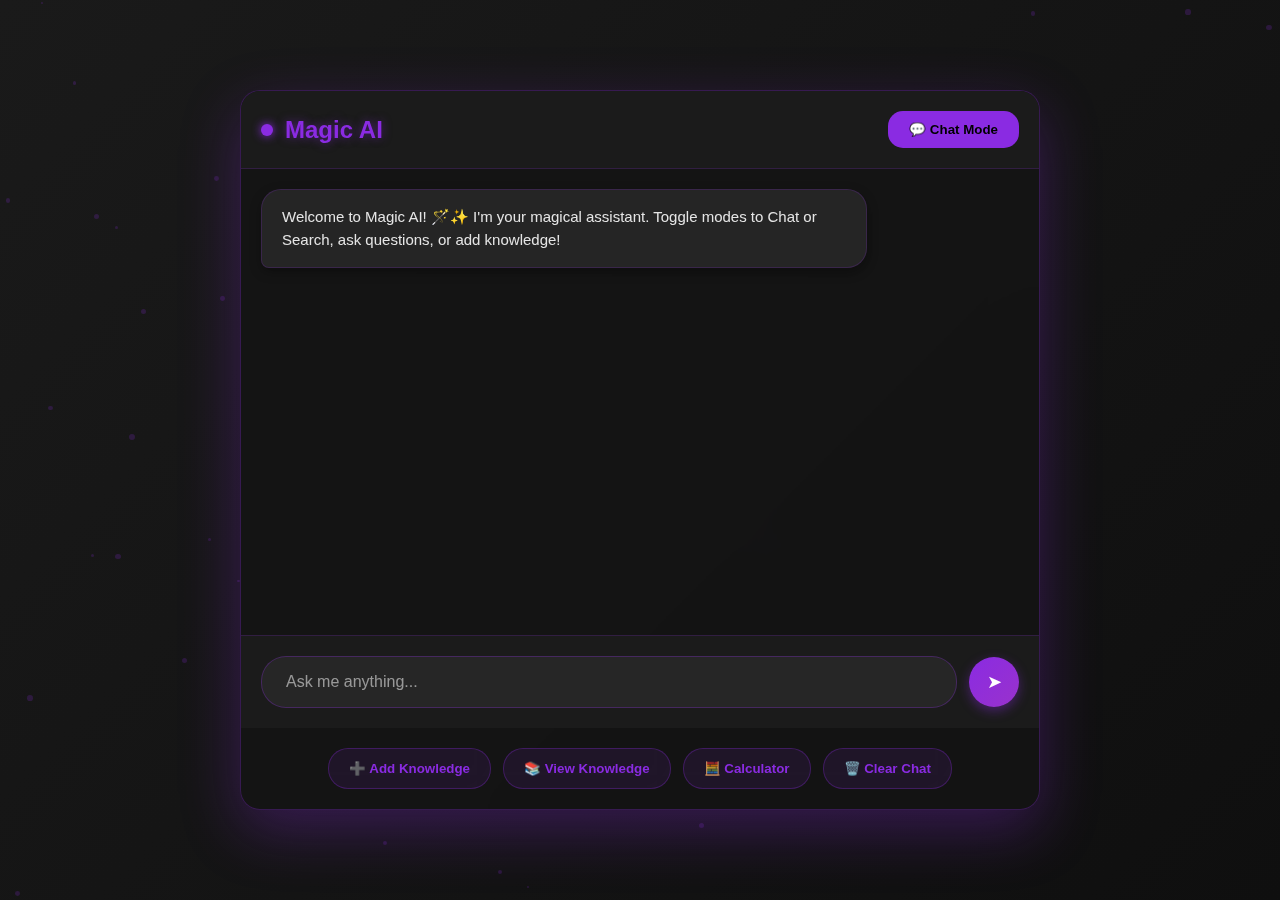
<file: index.html>
<!DOCTYPE html>
<html lang="en">
<head>
  <meta charset="UTF-8"/>
  <meta name="viewport" content="width=device-width, initial-scale=1.0"/>
  <title>Magic AI</title>
  <link rel="stylesheet" href="styles.css"/>
</head>
<body>
  <!-- Background particles -->
  <div class="bg-particles" id="particles"></div>

  <!-- Main chat interface -->
  <div class="chat-wrapper">
    <div class="chat-header">
      <div class="chat-title">
        <div class="ai-indicator"></div>
        Magic AI
      </div>
      <button class="mode-toggle" id="mode-toggle">🔍 GPT Mode</button>
    </div>

    <div class="messages-container" id="messages"></div>

    <div class="typing-indicator" id="typing">
      <span>Magic AI is thinking</span>
      <div class="typing-dots">
        <div class="dot"></div>
        <div class="dot"></div>
        <div class="dot"></div>
      </div>
    </div>

    <div class="input-container" id="input-container">
      <input type="text" class="input-field" id="user-input" placeholder="Ask me anything...">
      <button class="send-btn" id="send-btn">➤</button>
    </div>

    <div class="action-buttons">
      <button class="action-btn" id="add-question">➕ Add Knowledge</button>
      <button class="action-btn" id="view-questions">📚 View Knowledge</button>
      <button class="action-btn" id="calculator">🧮 Calculator</button>
      <button class="action-btn" id="clear-chat">🗑️ Clear Chat</button>
    </div>
  </div>

  <!-- Modal for viewing questions -->
  <div class="modal-overlay" id="modal-overlay">
    <div class="modal">
      <div class="modal-header">
        <h2 class="modal-title">Knowledge Base</h2>
        <button class="close-btn" id="close-modal">✕</button>
      </div>
      <div class="modal-content">
        <input type="text" class="search-input" id="modal-search" placeholder="Search knowledge base...">
        <div id="questions-list"></div>
      </div>
    </div>
  </div>

  <script src="script.js"></script>
</body>
</html>
</file>
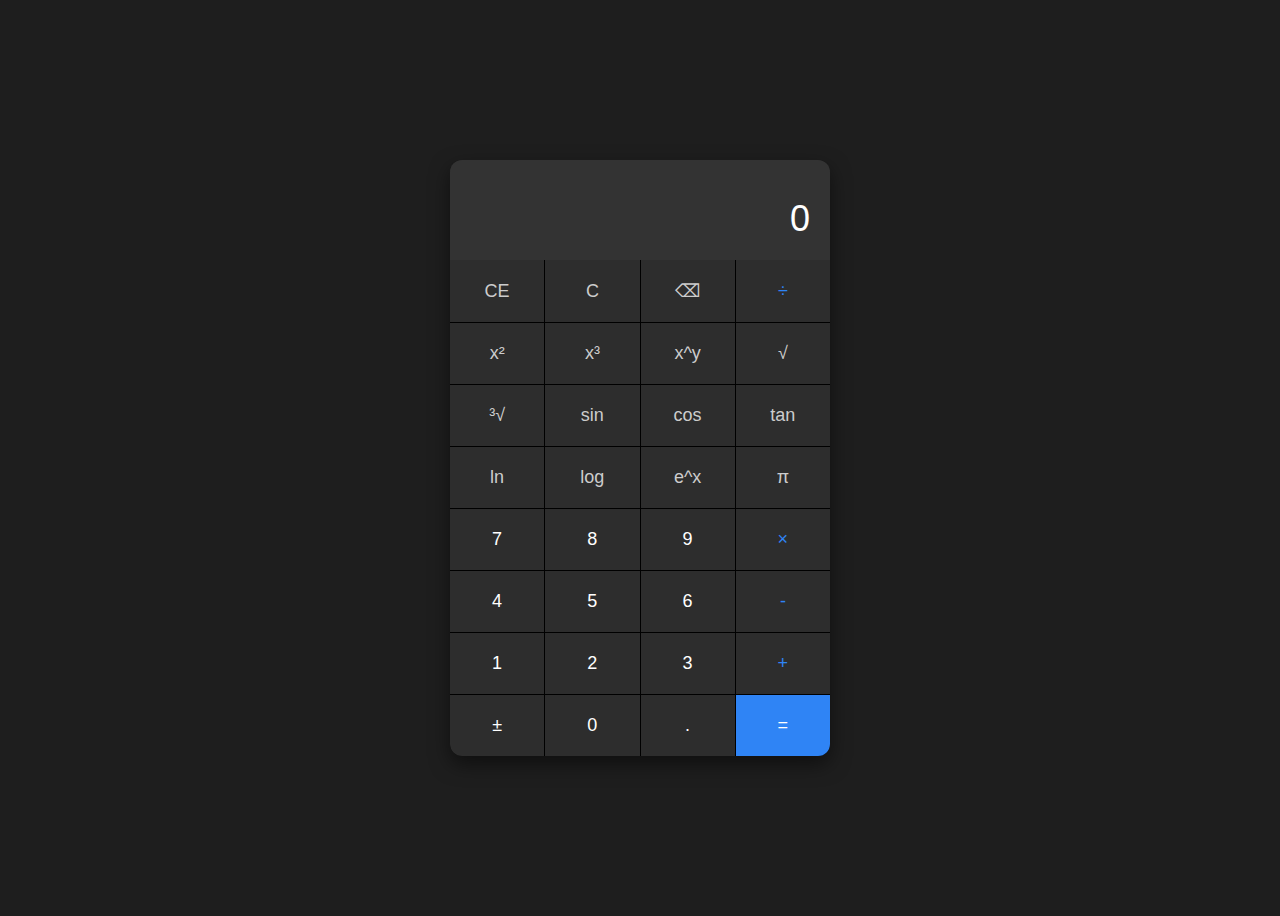
<file: index2.html>
<!DOCTYPE html>
<html lang="en">
<head>
<meta charset="UTF-8" />
<meta name="viewport" content="width=device-width, initial-scale=1.0"/>
<title>Scientific Calculator</title>
<style>
  :root {
    --bg-color: #1e1e1e;
    --screen-bg: #333333;
    --text-color: #ffffff;
    --secondary-text: #cccccc;
    --btn-bg: #2d2d2d;
    --btn-highlight: #3a3a3a;
    --accent-color: #2f84f5;
    --font-family: 'Segoe UI', Tahoma, Geneva, Verdana, sans-serif;
  }

  body {
    background: var(--bg-color);
    color: var(--text-color);
    font-family: var(--font-family);
    display: flex;
    justify-content: center;
    align-items: center;
    height: 100vh;
  }

  .calculator {
    display: grid;
    grid-template-rows: 100px auto;
    border-radius: 12px;
    overflow: hidden;
    width: 380px;
    background: var(--bg-color);
    box-shadow: 0 8px 20px rgba(0,0,0,0.5);
  }

  .screen {
    background: var(--screen-bg);
    display: flex;
    align-items: flex-end;
    justify-content: flex-end;
    padding: 20px;
    font-size: 36px;
    color: var(--text-color);
    box-sizing: border-box;
    overflow: hidden;
    word-wrap: break-word;
    user-select: none;
  }

  .buttons {
    display: grid;
    grid-template-columns: repeat(4, 1fr);
    gap: 1px;
    background: #000;
  }

  .btn {
    background: var(--btn-bg);
    border: none;
    outline: none;
    font-size: 18px;
    color: var(--text-color);
    padding: 20px;
    cursor: pointer;
    transition: background 0.2s ease;
  }

  .btn:hover {
    background: var(--btn-highlight);
  }

  .btn:active {
    background: var(--accent-color);
  }

  .btn.op {
    color: var(--accent-color);
  }

  .btn.equals {
    background: var(--accent-color);
    color: #fff;
  }

  .btn.equals:hover {
    background: #2c75d0;
  }

  .btn.special {
    color: var(--secondary-text);
  }

  .btn:focus {
    outline: 2px solid var(--accent-color);
  }

  /* Make the equals button span two columns if desired */
  /* Example: Just to show customization. Currently not spanning two columns
     If you want it to span, uncomment the line below and adjust layout accordingly.
  */
  /* .equals { grid-column: span 2; } */

  /* Responsive adjustments */
  @media (max-width: 400px) {
    .calculator {
      width: 95%;
    }
    .screen {
      font-size: 28px;
    }
    .btn {
      font-size: 16px;
      padding: 15px;
    }
  }

</style>
</head>
<body>
<div class="calculator">
  <div class="screen" id="screen">0</div>
  <div class="buttons">
    <!-- Top row (clear, backspace, etc.) -->
    <button class="btn special" data-action="clearEntry">CE</button>
    <button class="btn special" data-action="clearAll">C</button>
    <button class="btn special" data-action="backspace">⌫</button>
    <button class="btn op" data-action="divide">÷</button>

    <!-- Scientific row 1 -->
    <button class="btn special" data-action="square">x²</button>
    <button class="btn special" data-action="cube">x³</button>
    <button class="btn special" data-action="power">x^y</button>
    <button class="btn special" data-action="sqrt">√</button>

    <!-- Scientific row 2 -->
    <button class="btn special" data-action="cbrt">³√</button>
    <button class="btn special" data-action="sin">sin</button>
    <button class="btn special" data-action="cos">cos</button>
    <button class="btn special" data-action="tan">tan</button>

    <!-- Scientific row 3 -->
    <button class="btn special" data-action="ln">ln</button>
    <button class="btn special" data-action="log">log</button>
    <button class="btn special" data-action="exp">e^x</button>
    <button class="btn special" data-action="pi">π</button>

    <!-- Number / Basic rows -->
    <button class="btn" data-action="7">7</button>
    <button class="btn" data-action="8">8</button>
    <button class="btn" data-action="9">9</button>
    <button class="btn op" data-action="multiply">×</button>

    <button class="btn" data-action="4">4</button>
    <button class="btn" data-action="5">5</button>
    <button class="btn" data-action="6">6</button>
    <button class="btn op" data-action="subtract">-</button>

    <button class="btn" data-action="1">1</button>
    <button class="btn" data-action="2">2</button>
    <button class="btn" data-action="3">3</button>
    <button class="btn op" data-action="add">+</button>

    <button class="btn" data-action="sign">±</button>
    <button class="btn" data-action="0">0</button>
    <button class="btn" data-action="decimal">.</button>
    <button class="btn equals" data-action="equals">=</button>
  </div>
</div>

<script>
(function(){
  const screen = document.getElementById('screen');
  let currentValue = '0';
  let storedValue = null;
  let storedOperator = null;
  let resetOnNextNumber = false;

  const isOperator = (op) => ['add','subtract','multiply','divide','power'].includes(op);

  function updateScreen(value) {
    screen.textContent = value;
  }

  function inputDigit(digit) {
    if (resetOnNextNumber) {
      currentValue = digit;
      resetOnNextNumber = false;
    } else {
      currentValue = currentValue === '0' ? digit : currentValue + digit;
    }
    updateScreen(currentValue);
  }

  function inputDecimal() {
    if (resetOnNextNumber) {
      currentValue = '0.';
      resetOnNextNumber = false;
    } else if (!currentValue.includes('.')) {
      currentValue += '.';
    }
    updateScreen(currentValue);
  }

  function handleOperator(op) {
    if (storedOperator && !resetOnNextNumber) {
      evaluate();
    }
    storedValue = parseFloat(currentValue);
    storedOperator = op;
    resetOnNextNumber = true;
  }

  function evaluate() {
    if (storedOperator === null || resetOnNextNumber) return;

    let result = 0;
    let secondValue = parseFloat(currentValue);

    switch(storedOperator) {
      case 'add':
        result = storedValue + secondValue;
        break;
      case 'subtract':
        result = storedValue - secondValue;
        break;
      case 'multiply':
        result = storedValue * secondValue;
        break;
      case 'divide':
        if (secondValue === 0) {
          result = 'Error';
          break;
        }
        result = storedValue / secondValue;
        break;
      case 'power':
        result = Math.pow(storedValue, secondValue);
        break;
      default:
        return;
    }

    currentValue = String(result);
    updateScreen(currentValue);
    storedOperator = null;
    storedValue = null;
    resetOnNextNumber = true;
  }

  function clearAll() {
    currentValue = '0';
    storedValue = null;
    storedOperator = null;
    resetOnNextNumber = false;
    updateScreen(currentValue);
  }

  function clearEntry() {
    currentValue = '0';
    updateScreen(currentValue);
  }

  function backspace() {
    if (!resetOnNextNumber) {
      currentValue = currentValue.length > 1 ? currentValue.slice(0, -1) : '0';
      updateScreen(currentValue);
    }
  }

  function toggleSign() {
    currentValue = String(parseFloat(currentValue) * -1);
    updateScreen(currentValue);
  }

  // Scientific operations
  function square() {
    currentValue = String(Math.pow(parseFloat(currentValue), 2));
    updateScreen(currentValue);
  }

  function cube() {
    currentValue = String(Math.pow(parseFloat(currentValue), 3));
    updateScreen(currentValue);
  }

  function sqrt() {
    let val = parseFloat(currentValue);
    currentValue = val < 0 ? 'Error' : String(Math.sqrt(val));
    updateScreen(currentValue);
  }

  function cbrt() {
    currentValue = String(Math.cbrt(parseFloat(currentValue)));
    updateScreen(currentValue);
  }

  function sinVal() {
    currentValue = String(Math.sin(parseFloat(currentValue) * Math.PI/180));
    updateScreen(currentValue);
  }

  function cosVal() {
    currentValue = String(Math.cos(parseFloat(currentValue) * Math.PI/180));
    updateScreen(currentValue);
  }

  function tanVal() {
    currentValue = String(Math.tan(parseFloat(currentValue) * Math.PI/180));
    updateScreen(currentValue);
  }

  function lnVal() {
    let val = parseFloat(currentValue);
    currentValue = val <= 0 ? 'Error' : String(Math.log(val));
    updateScreen(currentValue);
  }

  function logVal() {
    let val = parseFloat(currentValue);
    currentValue = val <= 0 ? 'Error' : String(Math.log10(val));
    updateScreen(currentValue);
  }

  function expVal() {
    currentValue = String(Math.exp(parseFloat(currentValue)));
    updateScreen(currentValue);
  }

  function piVal() {
    currentValue = String(Math.PI);
    updateScreen(currentValue);
  }

  const actionMap = {
    '0': ()=>inputDigit('0'),
    '1': ()=>inputDigit('1'),
    '2': ()=>inputDigit('2'),
    '3': ()=>inputDigit('3'),
    '4': ()=>inputDigit('4'),
    '5': ()=>inputDigit('5'),
    '6': ()=>inputDigit('6'),
    '7': ()=>inputDigit('7'),
    '8': ()=>inputDigit('8'),
    '9': ()=>inputDigit('9'),
    'decimal': inputDecimal,
    'add': ()=>handleOperator('add'),
    'subtract': ()=>handleOperator('subtract'),
    'multiply': ()=>handleOperator('multiply'),
    'divide': ()=>handleOperator('divide'),
    'power': ()=>handleOperator('power'),
    'equals': evaluate,
    'clearAll': clearAll,
    'clearEntry': clearEntry,
    'backspace': backspace,
    'sign': toggleSign,
    'square': square,
    'cube': cube,
    'sqrt': sqrt,
    'cbrt': cbrt,
    'sin': sinVal,
    'cos': cosVal,
    'tan': tanVal,
    'ln': lnVal,
    'log': logVal,
    'exp': expVal,
    'pi': piVal,
  };

  document.querySelectorAll('.btn').forEach(btn => {
    btn.addEventListener('click', () => {
      const action = btn.getAttribute('data-action');
      const fn = actionMap[action];
      if (fn) fn();
    });
  });
})();
</script>
</body>
</html>
</file>
<file: styles.css>
/* Reset & body */
* { margin: 0; padding: 0; box-sizing: border-box; }
body {
  background: linear-gradient(135deg, #1a1a1a 0%, #0f0f0f 100%);
  font-family: 'Segoe UI', Tahoma, Geneva, Verdana, sans-serif;
  height: 100vh; overflow: hidden;
  display: flex; align-items: center; justify-content: center;
  position: relative;
}

/* Animated background particles */
.bg-particles { position: absolute; top: 0; left: 0; width: 100%; height: 100%; overflow: hidden; z-index: 1; }
.particle {
  position: absolute;
  background: rgba(138, 43, 226, 0.2);
  border-radius: 50%;
  animation: float 6s ease-in-out infinite;
}
@keyframes float {
  0%,100% { transform: translateY(0) rotate(0deg); }
  50% { transform: translateY(-20px) rotate(180deg); }
}

/* Chat container */
.chat-wrapper {
  background: rgba(20,20,20,0.9);
  backdrop-filter: blur(20px);
  border: 1px solid rgba(138,43,226,0.3);
  border-radius: 20px;
  width: 90%; max-width: 800px; height: 80vh;
  box-shadow: 0 20px 60px rgba(138,43,226,0.3);
  display: flex; flex-direction: column; overflow: hidden; z-index:100;
  animation: slideUp 0.6s ease-out;
}
@keyframes slideUp {
  from { opacity:0; transform: translateY(50px); }
  to   { opacity:1; transform: translateY(0);   }
}

/* Header */
.chat-header {
  background: rgba(30,30,30,0.8);
  padding: 20px;
  border-bottom: 1px solid rgba(138,43,226,0.2);
  display: flex; align-items: center; justify-content: space-between;
}
.chat-title {
  color: #8A2BE2; font-size: 24px; font-weight:700;
  display:flex; align-items:center; gap:12px;
  text-shadow: 0 0 10px rgba(138,43,226,0.5);
}
.ai-indicator {
  width:12px; height:12px; background:#8A2BE2; border-radius:50%;
  animation: pulse 2s infinite; box-shadow:0 0 10px #8A2BE2;
}
@keyframes pulse {
  0%   { opacity:1;   transform: scale(1);   }
  50%  { opacity:0.7; transform: scale(1.1); }
  100% { opacity:1;   transform: scale(1);   }
}
.mode-toggle {
  background: rgba(138,43,226,0.2);
  border:1px solid rgba(138,43,226,0.4);
  color:#8A2BE2; padding:10px 20px; border-radius:15px;
  cursor:pointer; font-weight:600; transition: all 0.3s ease;
}
.mode-toggle:hover {
  background: rgba(138,43,226,0.3);
  transform: scale(1.05);
  box-shadow: 0 0 15px rgba(138,43,226,0.4);
}
.mode-toggle.search-active {
  background: #8A2BE2; color:#000;
}

/* Messages */
.messages-container {
  flex:1; overflow-y:auto; padding:20px;
  display:flex; flex-direction:column; gap:16px;
}
.messages-container::-webkit-scrollbar {
  width:8px;
}
.messages-container::-webkit-scrollbar-track {
  background: rgba(138,43,226,0.1); border-radius:10px;
}
.messages-container::-webkit-scrollbar-thumb {
  background: rgba(138,43,226,0.4); border-radius:10px;
}
.message {
  max-width:80%; padding:16px 20px; border-radius:20px;
  font-size:15px; line-height:1.5; animation: messageSlide 0.4s ease-out;
  word-wrap:break-word; box-shadow:0 4px 12px rgba(0,0,0,0.3);
}
@keyframes messageSlide {
  from { opacity:0; transform: translateY(20px); }
  to   { opacity:1; transform: translateY(0);  }
}
.message.user, .message.search {
  background: linear-gradient(135deg,#8A2BE2 0%,#9932CC 100%);
  color:white; align-self:flex-end; border-bottom-right-radius:8px;
}
.message.bot {
  background: rgba(40,40,40,0.9);
  color:#e5e5e5; align-self:flex-start; border-bottom-left-radius:8px;
  border:1px solid rgba(138,43,226,0.2);
}

/* Input */
.input-container {
  padding:20px; background:rgba(30,30,30,0.8);
  border-top:1px solid rgba(138,43,226,0.2);
  display:flex; gap:12px; align-items:center;
}
.input-field {
  flex:1; background:rgba(40,40,40,0.9);
  border:1px solid rgba(138,43,226,0.3);
  border-radius:25px; padding:16px 24px; font-size:16px;
  outline:none; color:#e5e5e5; transition: all 0.3s ease;
}
.input-field:focus {
  border-color:#8A2BE2; box-shadow:0 0 0 3px rgba(138,43,226,0.3);
}
.input-field::placeholder {
  color: rgba(229,229,229,0.6);
}
.send-btn {
  background: linear-gradient(135deg,#8A2BE2 0%,#9932CC 100%);
  border:none; color:white; width:50px; height:50px; border-radius:50%;
  cursor:pointer; font-size:18px; transition: all 0.3s ease;
  box-shadow:0 4px 12px rgba(138,43,226,0.4);
  display:flex; align-items:center; justify-content:center;
}
.send-btn:hover   { transform: scale(1.1);  box-shadow:0 6px 20px rgba(138,43,226,0.6); }
.send-btn:active  { transform: scale(0.95); }
.search-mode .send-btn { /* same as default */ }

/* Action buttons */
.action-buttons { padding:20px; display:flex; gap:12px; justify-content:center; flex-wrap:wrap; }
.action-btn {
  background: rgba(138,43,226,0.1);
  border:1px solid rgba(138,43,226,0.3);
  color:#8A2BE2; padding:12px 20px; border-radius:20px;
  cursor:pointer; font-weight:600; transition: all 0.3s ease;
  backdrop-filter: blur(10px);
}
.action-btn:hover {
  background: rgba(138,43,226,0.2);
  transform: translateY(-2px);
  box-shadow:0 4px 15px rgba(138,43,226,0.3);
}

/* Modal */
.modal-overlay {
  position:fixed; top:0; left:0; width:100%; height:100%;
  background:rgba(0,0,0,0.9); backdrop-filter:blur(10px);
  display:none; align-items:center; justify-content:center; z-index:2000;
  animation:fadeIn 0.3s ease-out;
}
@keyframes fadeIn { from{opacity:0;} to{opacity:1;} }

.modal {
  background: rgba(30,30,30,0.95); backdrop-filter:blur(20px);
  border:1px solid rgba(138,43,226,0.3); border-radius:20px;
  width:90%; max-width:600px; max-height:80vh; overflow:hidden;
  box-shadow:0 20px 60px rgba(138,43,226,0.4);
  animation: modalSlide 0.4s ease-out;
}
@keyframes modalSlide {
  from { opacity:0; transform: scale(0.9) translateY(20px); }
  to   { opacity:1; transform: scale(1) translateY(0); }
}
.modal-header {
  padding:24px; border-bottom:1px solid rgba(138,43,226,0.2);
  display:flex; justify-content:space-between; align-items:center;
}
.modal-title { font-size:20px; font-weight:700; color:#8A2BE2; }
.close-btn {
  background:none; border:none; font-size:24px; cursor:pointer; color:#8A2BE2;
  padding:8px; border-radius:50%; transition: all 0.3s ease;
}
.close-btn:hover { background:rgba(138,43,226,0.2); color:#e5e5e5; }
.modal-content {
  padding:24px; max-height:60vh; overflow-y:auto;
}
.search-input {
  width:100%; padding:12px 16px; border:2px solid rgba(138,43,226,0.3);
  border-radius:12px; font-size:16px; margin-bottom:20px; outline:none;
  transition: border-color 0.3s ease; background:rgba(40,40,40,0.9); color:#e5e5e5;
}
.search-input:focus { border-color:#8A2BE2; }
.search-input::placeholder { color:rgba(229,229,229,0.6); }
.question-item {
  background:rgba(40,40,40,0.6); padding:16px; border-radius:12px;
  margin-bottom:12px; border-left:4px solid #8A2BE2;
}
.question { font-weight:600; color:#e5e5e5; margin-bottom:8px; }
.answer   { color:rgba(229,229,229,0.8); line-height:1.5; }

/* Typing indicator */
.typing-indicator {
  display:none; align-items:center; gap:8px; color:rgba(138,43,226,0.8); font-style:italic;
  padding:0 20px;
}
.typing-dots { display:flex; gap:4px; }
.dot {
  width:8px; height:8px; background:rgba(138,43,226,0.7); border-radius:50%;
  animation:typing 1.4s infinite ease-in-out;
}
.dot:nth-child(1) { animation-delay:-0.32s; }
.dot:nth-child(2) { animation-delay:-0.16s; }
@keyframes typing {
  0%,80%,100% { transform: scale(0); }
  40%         { transform: scale(1); }
}

/* Responsive */
@media (max-width:768px) {
  .chat-wrapper { width:95%; height:90vh; border-radius:15px; }
  .action-buttons { flex-direction:column; align-items:center; }
}
</file>
